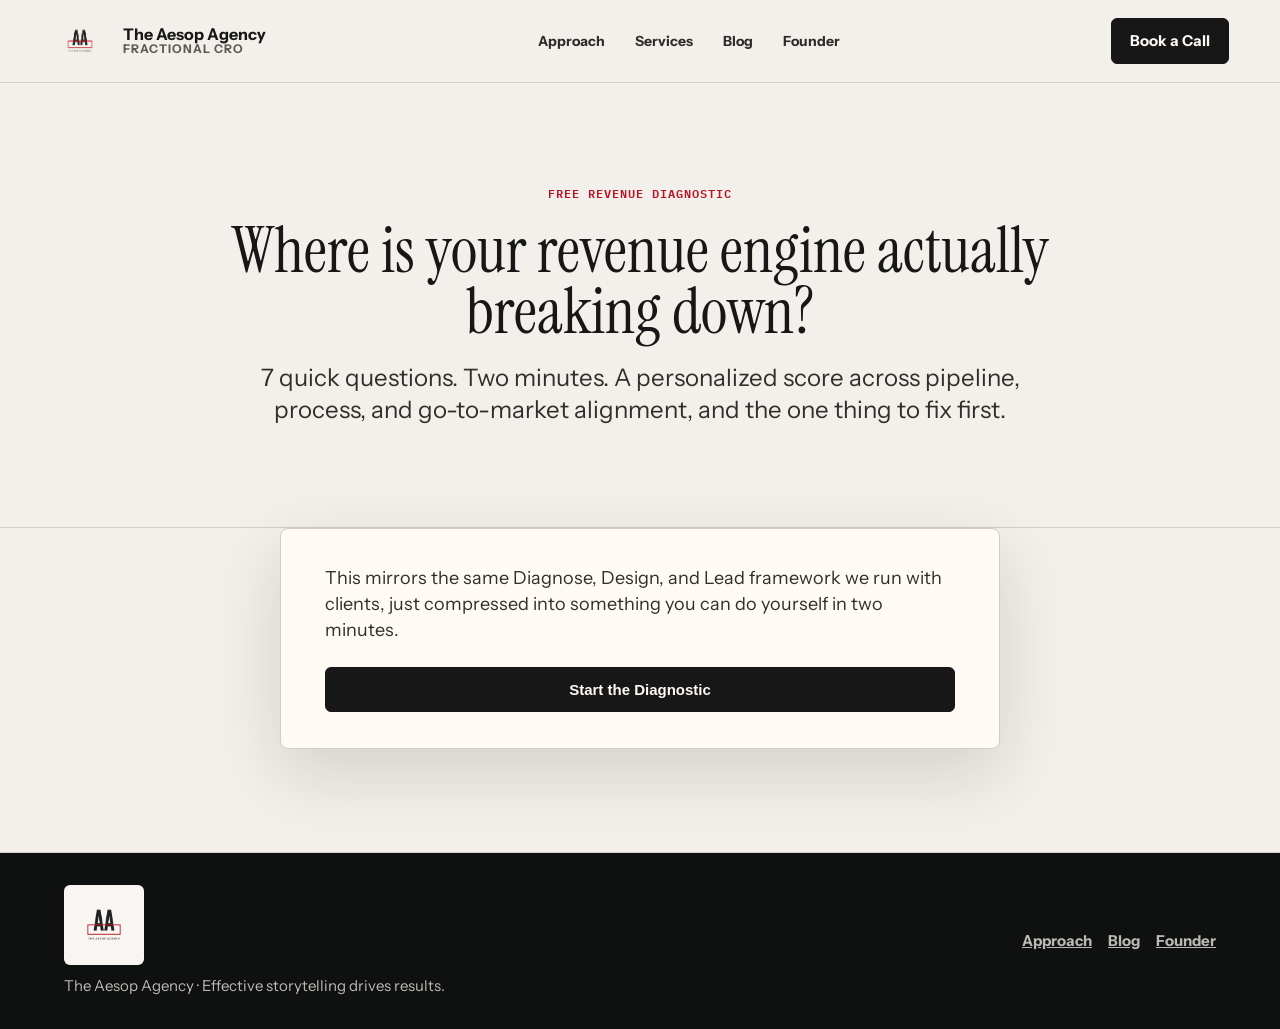
<file: revenue-diagnostic/index.html>
<!doctype html>
<html lang="en">
<head>
 <!-- Google tag (gtag.js) -->
 <script async src="https://www.googletagmanager.com/gtag/js?id=G-E5FVC5FCBB"></script>
 <script>
  window.dataLayer = window.dataLayer || [];
  function gtag(){dataLayer.push(arguments);}
  gtag('js', new Date());
  gtag('config', 'G-E5FVC5FCBB');
 </script>
<meta charset="utf-8">
 <meta name="viewport" content="width=device-width, initial-scale=1">
 <title>Free Revenue Diagnostic | The Aesop Agency</title>
 <meta name="description" content="Answer 7 questions about your pipeline, sales process, and go-to-market alignment to get a personalized revenue diagnostic score and see exactly where your revenue engine is breaking down.">
 <meta name="robots" content="index, follow, max-image-preview:large">
 <meta name="author" content="The Aesop Agency">
 <meta name="theme-color" content="#bd1124">
 <link rel="canonical" href="https://www.aesopco.com/revenue-diagnostic">
 <link rel="alternate" type="text/plain" href="https://www.aesopco.com/llms.txt" title="LLMs.txt">
 <link rel="icon" type="image/png" href="/aesop-logo-square-v2.png">
 <meta property="og:type" content="website">
 <meta property="og:site_name" content="The Aesop Agency">
 <meta property="og:title" content="Free Revenue Diagnostic | The Aesop Agency">
 <meta property="og:description" content="A 2-minute diagnostic that scores your pipeline, sales process, and go-to-market alignment and shows you exactly where revenue is leaking.">
 <meta property="og:url" content="https://www.aesopco.com/revenue-diagnostic">
 <meta property="og:image" content="https://www.aesopco.com/aesop-logo-square-v2.png">
 <meta name="twitter:card" content="summary_large_image">
 <meta name="twitter:title" content="Free Revenue Diagnostic | The Aesop Agency">
 <meta name="twitter:description" content="A 2-minute diagnostic that scores your pipeline, sales process, and go-to-market alignment and shows you exactly where revenue is leaking.">
 <meta name="twitter:image" content="https://www.aesopco.com/aesop-logo-square-v2.png">
 <script type="application/ld+json">
 {
  "@context": "https://schema.org",
  "@graph": [
   {
    "@type": "ProfessionalService",
    "@id": "https://www.aesopco.com/organization",
    "name": "The Aesop Agency",
    "url": "https://www.aesopco.com/",
    "logo": "https://www.aesopco.com/aesop-logo-square-v2.png"
   },
   {
    "@type": "BreadcrumbList",
    "@id": "https://www.aesopco.com/revenue-diagnostic/breadcrumb",
    "itemListElement": [
     { "@type": "ListItem", "position": 1, "name": "Home", "item": "https://www.aesopco.com/" },
     { "@type": "ListItem", "position": 2, "name": "Revenue Diagnostic", "item": "https://www.aesopco.com/revenue-diagnostic" }
    ]
   }
  ]
 }
 </script>
 <link rel="preconnect" href="https://fonts.googleapis.com">
 <link rel="preconnect" href="https://fonts.gstatic.com" crossorigin>
 <link href="https://fonts.googleapis.com/css2?family=IBM+Plex+Mono:wght@500;600&family=Instrument+Sans:wght@400;500;600;700;800&family=Instrument+Serif:ital@0;1&display=swap" rel="stylesheet">
 <link rel="stylesheet" href="/assets/site.css">
</head>
<body>
 <div class="page-shell">
  <nav class="nav" aria-label="Primary navigation">
   <a class="brand" href="/" aria-label="The Aesop Agency home">
    <img src="/aesop-logo-transparent-v2.png" alt="The Aesop Agency logo">
    <span>The Aesop Agency<small>Fractional CRO</small></span>
   </a>
   <div class="nav-links">
    <a href="/">Approach</a>
    <a href="/">Services</a>
    <a href="/blog">Blog</a>
    <a href="/">Founder</a>
   </div>
   <a class="button" href="https://calendly.com/chrisley-aesopco/30min">Book a Call</a>
  </nav>

  <main>
   <section class="section">
    <div class="inner narrow" style="text-align:center;">
     <p class="kicker">Free Revenue Diagnostic</p>
     <h1 style="font-size:clamp(38px,6vw,64px);">Where is your revenue engine actually breaking down?</h1>
     <p class="lede" style="margin-left:auto;margin-right:auto;">7 quick questions. Two minutes. A personalized score across pipeline, process, and go-to-market alignment, and the one thing to fix first.</p>
    </div>
   </section>

   <section class="section" style="padding-top:0;">
    <div class="quiz-shell">

     <div id="panel-intro">
      <p style="font-size:18px;color:#302f2b;margin-bottom:24px;">This mirrors the same Diagnose, Design, and Lead framework we run with clients, just compressed into something you can do yourself in two minutes.</p>
      <button class="button" id="startBtn" style="width:100%;">Start the Diagnostic</button>
     </div>

     <div id="panel-quiz" class="hidden">
      <div class="quiz-progress"><div class="quiz-progress-fill" id="progressFill"></div></div>
      <p class="quiz-step-label" id="stepLabel">Question 1 of 7</p>
      <p class="quiz-question" id="questionText"></p>
      <div class="quiz-options" id="optionsContainer"></div>
     </div>
     <div id="panel-teaser" class="hidden">
      <div class="quiz-score-display">
       <p class="quiz-step-label">Your Revenue Diagnostic Score</p>
       <div class="quiz-score-number" id="scoreNumber">0</div>
       <div class="quiz-score-label" id="scoreLabel">Pending</div>
      </div>
      <form id="leadForm" class="quiz-email-gate">
       <p style="text-align:center;font-size:16px;">Enter your name and email to unlock a board-style Revenue Leak Report you can save as a PDF.</p>
       <input type="text" id="nameInput" placeholder="Your name" required autocomplete="name">
       <input type="email" id="emailInput" placeholder="you@company.com" required autocomplete="email">
       <button type="submit" class="button">Unlock My Report</button>
      </form>
     </div>
     <div id="panel-results" class="hidden">
      <div class="report-shell" id="revenueReport">
       <div class="report-cover">
        <img src="/aesop-logo-square-v2.png" alt="The Aesop Agency logo">
        <div>
         <p class="quiz-step-label">Unlocked Board Brief</p>
         <h2>Revenue Leak Report</h2>
         <p id="reportPreparedFor">Prepared for your leadership team.</p>
        </div>
       </div>

       <div class="report-scorecard">
        <div>
         <p class="quiz-step-label">Revenue maturity score</p>
         <div class="quiz-score-number" id="resultScoreNumber">0</div>
         <div class="quiz-score-label" id="resultScoreLabel">Pending</div>
        </div>
        <div class="report-readout">
         <p class="quiz-step-label">Executive summary</p>
         <p id="resultDiagnosis"></p>
        </div>
       </div>

       <div class="report-constraint">
        <p class="quiz-step-label">Primary revenue constraint</p>
        <h3 id="weakestPillarName"></h3>
        <p id="weakestPillarText"></p>
       </div>

       <div class="report-metrics">
        <div><span>Business risk</span><strong id="riskLevel">-</strong></div>
        <div><span>Forecast exposure</span><strong id="forecastExposure">-</strong></div>
        <div><span>First KPI to inspect</span><strong id="firstKpi">-</strong></div>
        <div><span>Executive owner</span><strong id="ownerName">-</strong></div>
       </div>

       <div class="report-section report-brief">
        <p class="quiz-step-label">Board-level interpretation</p>
        <p id="boardNarrative"></p>
       </div>

       <div class="report-section">
        <p class="quiz-step-label">Revenue controls to inspect</p>
        <div class="controls-grid" id="controlsMatrix"></div>
       </div>

       <div class="report-section">
        <p class="quiz-step-label">Management action memo</p>
        <div class="memo-grid" id="managementMemo"></div>
       </div>

       <div class="report-section">
        <p class="quiz-step-label">30 / 60 / 90 day operating plan</p>
        <div class="plan-grid" id="operatingPlan"></div>
       </div>

       <div class="report-section">
        <p class="quiz-step-label">Evidence required before the next board review</p>
        <ul class="board-questions" id="evidenceList"></ul>
       </div>

       <div class="report-section">
        <p class="quiz-step-label">Board questions for the next revenue review</p>
        <ul class="board-questions" id="boardQuestions"></ul>
       </div>

       <div class="report-section">
        <p class="quiz-step-label">Diagnostic inputs</p>
        <p class="report-note">These inputs are included so the report is auditable. Two visitors with different answer patterns will not receive the same operating readout.</p>
        <div class="quiz-breakdown" id="pillarBreakdown"></div>
       </div>

       <div class="report-section next-step">
        <p class="quiz-step-label">Recommended next move</p>
        <h3 id="recommendedMove">-</h3>
        <p id="recommendedMoveText"></p>
        <div class="actions">
         <button class="button" type="button" id="downloadPdfBtn">Download PDF</button>
         <a class="button secondary" href="https://calendly.com/chrisley-aesopco/30min">Review This With Aesop</a>
        </div>
       </div>
      </div>
     </div>

    </div>
   </section>
  </main>

  <footer>
   <div class="inner">
    <div>
     <img src="/aesop-logo-square-v2.png" alt="The Aesop Agency logo">
     <p>The Aesop Agency &middot; Effective storytelling drives results.</p>
    </div>
    <div class="footer-links">
     <a href="/">Approach</a>
     <a href="/blog">Blog</a>
     <a href="/">Founder</a>
    </div>
   </div>
  </footer>
 </div>

 <script src="/assets/lead-form-config.js"></script>
 <script>
 (function () {
  var QUESTIONS = [
   { pillar: "Pipeline Visibility", text: "How confident are you in your current sales pipeline data?", options: ["Honestly, it's mostly gut feel and spreadsheets nobody trusts.", "We have a CRM but reps update it inconsistently.", "Pipeline data is decent but we don't review it on a regular cadence.", "We have live dashboards and a weekly pipeline review that drives decisions."] },
   { pillar: "Offer Clarity", text: "If you asked five people on your team to describe your ideal customer and offer, what would happen?", options: ["Five different answers.", "Most would agree on the customer, fewer on the offer.", "General alignment, but the pitch varies rep to rep.", "Everyone gives a consistent, tested answer."] },
   { pillar: "Sales Process", text: "How would you describe your sales process?", options: ["Every rep does their own thing.", "We have a loose process, but it's not written down.", "There's a documented playbook, but it's not consistently followed.", "A documented, trained, consistently-used playbook."] },
   { pillar: "KPIs & Dashboards", text: "How do you track revenue performance?", options: ["We look at revenue at the end of the month and hope.", "We track revenue but not the leading indicators that predict it.", "We have KPI dashboards, but they're not tied to specific actions.", "Leading-indicator dashboards reviewed weekly, tied to specific actions."] },
   { pillar: "Sales &amp; Marketing Alignment", text: "How aligned are sales and marketing on what a qualified lead looks like?", options: ["Sales says marketing sends junk leads; marketing says sales doesn't follow up.", "There's an informal understanding, but no shared definition.", "A shared lead definition exists, but it's rarely revisited.", "Sales and marketing share a definition, a feedback loop, and revisit it regularly."] },
   { pillar: "Buyer Signals &amp; Account Planning", text: "How do you decide which accounts or deals to prioritize this week?", options: ["Whoever's loudest or most recent gets the attention.", "Gut instinct about which deals feel closest.", "Some signal tracking (usage, engagement), but not systematized.", "A defined buyer-signal framework, timing, relevance, intent, drives prioritization."] },
   { pillar: "Retention &amp; Expansion Signals", text: "How early do you know when a customer is at risk of churning or ready to expand?", options: ["Usually when they cancel, or when they ask to upgrade.", "Sometimes customer success flags something, but it's reactive.", "We track some health signals but don't act on them systematically.", "Health signals feed a proactive playbook for renewal and expansion."] }
  ];

  var ADVICE = [
   { kpi: "Signal-weighted pipeline by stage", owner: "Revenue Operations + Sales Leadership", move: "Install a weekly pipeline inspection rhythm.", impact: "Forecast accuracy is structurally weak because leadership is making capacity, hiring, and cash-flow decisions from a pipeline number the team does not trust.", constraint: "Every open opportunity needs an agreed source of truth, a current next step, and evidence that the buyer is still moving.", plan: ["Define required fields, stale-deal rules, and buyer-signal criteria. Audit every active opportunity and rebuild the forecast from evidence.", "Run weekly pipeline reviews by stage, rep, and buyer signal. Track slippage reasons and require a documented next action for every committed deal.", "Tie forecast categories to observable buyer behavior and publish a dashboard leadership can use for hiring, spend, and cash decisions."], questions: ["Which deals are in the forecast without verified buyer-side action in the last 14 days?", "What percentage of pipeline value is supported by multi-threaded buyer engagement?", "Which stage creates the most slippage?"] },
   { kpi: "Stage-one to stage-two conversion by segment", owner: "CEO + Marketing + Sales Leadership", move: "Create a single revenue narrative.", impact: "The market hears different versions of the value proposition depending on who speaks, creating inconsistent win rates, longer cycles, and discount pressure.", constraint: "The team needs one crisp definition of customer, pain, trigger, and business outcome.", plan: ["Analyze won/lost deals for the strongest customer pattern, buying trigger, and reason buyers choose action now.", "Rewrite the sales narrative, website proof, outbound angles, and discovery questions around that pattern.", "Measure conversion by segment and retire channels or pitches that attract low-fit demand."], questions: ["Which customer segment closes fastest with the least discounting?", "What pain language do buyers use before sales educates them?", "Where does marketing create demand that sales later rejects?"] },
   { kpi: "Ramp time to first qualified opportunity and first closed-won deal", owner: "Head of Sales", move: "Turn the best rep's instincts into a managed playbook.", impact: "Revenue performance depends too much on individual rep instincts, making hiring expensive, onboarding slow, and forecasting fragile.", constraint: "The sales motion needs stage rules, exit criteria, buyer evidence, and manager inspection points.", plan: ["Review recent wins/losses, call recordings, handoffs, and follow-up quality to isolate what top performers do differently.", "Build a stage-by-stage playbook with exit criteria, buyer evidence, required artifacts, and manager inspection points.", "Run call coaching and deal reviews against the playbook until rep behavior is consistent enough to forecast."], questions: ["What does the best rep do that average reps do not repeat?", "Which stage lacks clear exit criteria?", "Can a new hire run the process without shadowing the founder for months?"] },
   { kpi: "Leading indicator attainment by week", owner: "CRO / CEO / Revenue Operations", move: "Rebuild the dashboard around controllable leading indicators.", impact: "Leadership is managing revenue after the fact. Closed revenue is visible, but the metrics that predict misses are not reviewed early enough to change outcomes.", constraint: "The dashboard needs to govern action, not just report history.", plan: ["Separate vanity, lagging, and leading indicators. Keep only the metrics leadership will act on weekly.", "Assign an owner, threshold, and action rule to each metric.", "Use the dashboard in every pipeline, marketing, and customer review so decisions happen before the quarter is gone."], questions: ["Which metric tells us four weeks early that the quarter is at risk?", "Which dashboard numbers are viewed but never acted on?", "Who owns each leading indicator when it moves the wrong way?"] },
   { kpi: "Accepted qualified leads to sales-qualified opportunities", owner: "Marketing + Sales Leadership", move: "Create a shared qualified-lead contract.", impact: "Sales and marketing are optimizing for different definitions of quality, creating waste and recurring blame cycles.", constraint: "Lead quality needs a shared operating agreement with fit, trigger, urgency, and disqualification rules.", plan: ["Audit rejected leads and stalled opportunities to find where marketing promise and sales reality diverge.", "Publish a qualified-lead definition with required signals, routing rules, and rejection codes.", "Run a weekly sales-marketing council that reviews conversion, rejection reasons, and message/channel changes."], questions: ["What percentage of marketing-sourced leads become real sales opportunities?", "Which rejection reason appears most often?", "Are campaigns optimized for form fills or closed-won lookalikes?"] },
   { kpi: "Win rate and cycle length by buyer-signal score", owner: "Sales Leadership + Account Executives", move: "Install a buyer-signal scoring model.", impact: "The team is likely allocating senior selling time to the wrong deals, letting high-intent buyers wait while low-intent opportunities absorb attention.", constraint: "Account prioritization needs observable buyer signal: timing, relevance, intent, and internal momentum.", plan: ["Define the buyer signals that predict movement: trigger events, multi-threading, urgency, stakeholder depth, and implementation specificity.", "Score the active pipeline and compare score bands against win rate, cycle length, and slippage.", "Use signal score to govern account planning, manager inspection, executive involvement, and forecast confidence."], questions: ["Which opportunities are loud rather than likely?", "What buyer behavior separates fast-closing deals from stalled deals?", "Where should executive involvement be deployed this week?"] },
   { kpi: "At-risk revenue and expansion-ready revenue by account", owner: "Customer Success + Revenue Leadership", move: "Create a customer signal review.", impact: "Customer revenue is being managed reactively. Churn and expansion signals exist before the renewal or upsell moment, but they are not yet becoming coordinated action.", constraint: "Retention and expansion signals need ownership, thresholds, and plays.", plan: ["Define health signals from usage, support, stakeholder engagement, renewal timing, and business outcome progress.", "Create save plays and expansion plays with owners, thresholds, and escalation rules.", "Review customer signal movement weekly and connect it to forecasted retention, expansion, and account planning."], questions: ["Which customers show risk before they say they are unhappy?", "Which accounts have expansion signals but no commercial plan?", "What behavior should trigger executive outreach?"] }
  ];

  var BUCKETS = [
   { max: 24, label: "Reactive", risk: "High", text: "The revenue engine is operating below board-ready maturity. Growth depends heavily on heroics, informal knowledge, and late-stage reaction. The priority is control: trusted pipeline, clear ownership, and a weekly operating rhythm." },
   { max: 49, label: "Developing", risk: "Material", text: "Useful pieces exist, but they are not connected tightly enough to govern revenue. Leadership likely sees activity, but not enough causal visibility into which constraint is suppressing conversion, forecast accuracy, or retention." },
   { max: 74, label: "Structured", risk: "Moderate", text: "The operating system is forming. The next step is precision: tighter leading indicators, better stage governance, and clearer executive inspection so the team can improve performance without adding complexity." },
   { max: 100, label: "Optimized", risk: "Low", text: "The company is running with executive-grade revenue discipline. The opportunity is constraint hunting, stress testing, and making sure the operating system continues to scale with the business." }
  ];

  var LEVELS = ["Reactive", "Developing", "Structured", "Optimized"];
  var answers = new Array(QUESTIONS.length).fill(null);
  var current = 0;
  var latestReport = null;
  var panelIntro = document.getElementById("panel-intro");
  var panelQuiz = document.getElementById("panel-quiz");
  var panelTeaser = document.getElementById("panel-teaser");
  var panelResults = document.getElementById("panel-results");

  document.getElementById("startBtn").addEventListener("click", function () {
   panelIntro.classList.add("hidden");
   panelQuiz.classList.remove("hidden");
   renderQuestion();
  });

  function renderQuestion() {
   var q = QUESTIONS[current];
   document.getElementById("stepLabel").textContent = "Question " + (current + 1) + " of " + QUESTIONS.length;
   document.getElementById("progressFill").style.width = Math.round((current / QUESTIONS.length) * 100) + "%";
   document.getElementById("questionText").innerHTML = q.text;
   var container = document.getElementById("optionsContainer");
   container.innerHTML = "";
   q.options.forEach(function (optionText, idx) {
    var btn = document.createElement("button");
    btn.type = "button";
    btn.className = "quiz-option";
    btn.innerHTML = optionText;
    btn.addEventListener("click", function () { selectAnswer(idx); });
    container.appendChild(btn);
   });
  }

  function selectAnswer(idx) {
   answers[current] = idx + 1;
   current++;
   if (current < QUESTIONS.length) renderQuestion();
   else showTeaser();
  }

  function computeScore() {
   var raw = answers.reduce(function (sum, v) { return sum + v; }, 0);
   return Math.round(((raw - QUESTIONS.length) / (QUESTIONS.length * 3)) * 100);
  }

  function bucketFor(score) {
   for (var i = 0; i < BUCKETS.length; i++) if (score <= BUCKETS[i].max) return BUCKETS[i];
   return BUCKETS[BUCKETS.length - 1];
  }

  function showTeaser() {
   var score = computeScore();
   var bucket = bucketFor(score);
   panelQuiz.classList.add("hidden");
   panelTeaser.classList.remove("hidden");
   document.getElementById("progressFill").style.width = "100%";
   document.getElementById("scoreNumber").textContent = score;
   document.getElementById("scoreLabel").textContent = bucket.label;
  }

  document.getElementById("leadForm").addEventListener("submit", function (e) {
   e.preventDefault();
   var lead = {
    name: document.getElementById("nameInput").value.trim(),
    email: document.getElementById("emailInput").value.trim(),
    date: new Date().toISOString()
   };
   latestReport = buildReport(lead);
   showResults(latestReport);
   submitLead(latestReport);
  });

  document.addEventListener("click", function (e) {
   if (e.target && e.target.id === "downloadPdfBtn") {
    document.title = "Aesop Revenue Leak Report: " + (latestReport ? latestReport.lead.name : "Diagnostic");
    window.print();
   }
  });

  function buildReport(lead) {
   var score = computeScore();
   var bucket = bucketFor(score);
   var ranked = answers.map(function (value, index) { return { index: index, value: value }; }).sort(function (a, b) { return a.value - b.value; });
   var weakest = ranked[0], secondWeakest = ranked[1], strongest = ranked[ranked.length - 1];
   var advice = ADVICE[weakest.index];
   var pillarRatings = QUESTIONS.map(function (q, idx) {
    return {
     pillar: decodeHtml(q.pillar),
     rating: LEVELS[answers[idx] - 1],
     score: answers[idx],
     selectedAnswer: stripHtml(q.options[answers[idx] - 1]),
     controlStatus: controlStatusFor(answers[idx])
    };
   });
   var lowCount = answers.filter(function (value) { return value <= 2; }).length;
   var optimizedCount = answers.filter(function (value) { return value === 4; }).length;
   var weakestName = decodeHtml(QUESTIONS[weakest.index].pillar);
   var secondName = decodeHtml(QUESTIONS[secondWeakest.index].pillar);
   var strongestName = decodeHtml(QUESTIONS[strongest.index].pillar);
   var forecastExposure = exposureFor(bucket, lowCount);
   var decision = decisionFor(bucket, lowCount, weakestName);
   var boardNarrative = "This readout should be treated as a control assessment, not a personality score. The score indicates " + bucket.label.toLowerCase() + " revenue operating maturity, with " + lowCount + " of 7 controls below a board-ready standard. The primary constraint is " + weakestName + ", and the secondary constraint is " + secondName + ". That combination means the next leadership discussion should focus on whether the company can trust the inputs behind forecast, pipeline quality, and revenue allocation decisions.";
   var summary = bucket.text + " Primary constraint: " + weakestName + ". Secondary constraint: " + secondName + ". Strongest pillar: " + strongestName + ". Decision implication: " + decision;
   var evidence = evidenceFor(advice, weakestName, secondName);
   var memo = [
    { label: "Decision implication", text: decision },
    { label: "Operating risk", text: forecastExposure },
    { label: "Likely management blind spot", text: blindSpotFor(weakestName, secondName) },
    { label: "What good looks like", text: "A weekly revenue review where every forecast, campaign, deal priority, and customer risk decision is tied to a named owner, a leading indicator, and visible buyer or customer evidence." }
   ];
   return { lead: lead, score: score, bucket: bucket, weakest: weakest, secondWeakest: secondWeakest, strongest: strongest, advice: advice, pillarRatings: pillarRatings, summary: summary, boardNarrative: boardNarrative, forecastExposure: forecastExposure, decision: decision, evidence: evidence, memo: memo, optimizedCount: optimizedCount };
  }

  function showResults(report) {
   panelTeaser.classList.add("hidden");
   panelResults.classList.remove("hidden");
   document.getElementById("reportPreparedFor").textContent = "Prepared for " + report.lead.name + " on " + new Date(report.lead.date).toLocaleDateString() + ".";
   document.getElementById("resultScoreNumber").textContent = report.score;
   document.getElementById("resultScoreLabel").textContent = report.bucket.label;
   document.getElementById("resultDiagnosis").textContent = report.summary;
   document.getElementById("riskLevel").textContent = report.bucket.risk;
   document.getElementById("forecastExposure").textContent = report.forecastExposure;
   document.getElementById("boardNarrative").textContent = report.boardNarrative;
   document.getElementById("weakestPillarName").innerHTML = QUESTIONS[report.weakest.index].pillar;
   document.getElementById("weakestPillarText").textContent = report.advice.impact + " " + report.advice.constraint;
   document.getElementById("firstKpi").textContent = report.advice.kpi;
   document.getElementById("ownerName").textContent = report.advice.owner;
   document.getElementById("recommendedMove").textContent = report.advice.move;
   document.getElementById("recommendedMoveText").textContent = report.decision + " The fastest next move is to " + report.advice.move.toLowerCase();

   var controls = document.getElementById("controlsMatrix");
   controls.innerHTML = "";
   report.pillarRatings.forEach(function (rating, idx) {
    var div = document.createElement("div");
    div.className = "control-card" + (idx === report.weakest.index ? " weakest" : "");
    div.innerHTML = "<span>" + rating.controlStatus + "</span><h3>" + rating.pillar + "</h3><p>" + rating.selectedAnswer + "</p>";
    controls.appendChild(div);
   });

   var memo = document.getElementById("managementMemo");
   memo.innerHTML = "";
   report.memo.forEach(function (item) {
    var div = document.createElement("div");
    div.className = "memo-card";
    div.innerHTML = "<span>" + item.label + "</span><p>" + item.text + "</p>";
    memo.appendChild(div);
   });

   var plan = document.getElementById("operatingPlan");
   plan.innerHTML = "";
   ["30 days", "60 days", "90 days"].forEach(function (label, idx) {
    var div = document.createElement("div");
    div.className = "plan-card";
    div.innerHTML = "<span>" + label + "</span><p>" + report.advice.plan[idx] + "</p>";
    plan.appendChild(div);
   });

   var evidence = document.getElementById("evidenceList");
   evidence.innerHTML = "";
   report.evidence.forEach(function (item) {
    var li = document.createElement("li");
    li.textContent = item;
    evidence.appendChild(li);
   });

   var questions = document.getElementById("boardQuestions");
   questions.innerHTML = "";
   report.advice.questions.forEach(function (question) {
    var li = document.createElement("li");
    li.textContent = question;
    questions.appendChild(li);
   });

   var breakdown = document.getElementById("pillarBreakdown");
   breakdown.innerHTML = "";
   report.pillarRatings.forEach(function (rating, idx) {
    var div = document.createElement("div");
    div.className = "pillar" + (idx === report.weakest.index ? " weakest" : "");
    div.innerHTML = "<h3>" + rating.pillar + "</h3><p>" + rating.rating + "</p><small>Selected: " + rating.selectedAnswer + "</small>";
    breakdown.appendChild(div);
   });
  }

  function submitLead(report) {
   var cfg = window.AESOP_LEAD_FORM;
   if (!cfg || !cfg.actionUrl || cfg.actionUrl.indexOf("REPLACE_WITH") === 0 || !cfg.fields) {
    console.warn("AESOP_LEAD_FORM is not configured yet (see assets/lead-form-config.js) -- skipping submission for:", report);
    return;
   }
   var payload = {
    name: report.lead.name,
    email: report.lead.email,
    date: report.lead.date,
    score: String(report.score),
    bucket: report.bucket.label,
    risk: report.bucket.risk,
    weakestPillar: decodeHtml(QUESTIONS[report.weakest.index].pillar),
    secondWeakestPillar: decodeHtml(QUESTIONS[report.secondWeakest.index].pillar),
    strongestPillar: decodeHtml(QUESTIONS[report.strongest.index].pillar),
    firstKpi: report.advice.kpi,
    executiveOwner: report.advice.owner,
    recommendedMove: report.advice.move,
    pillarRatings: report.pillarRatings.map(function (r) { return r.pillar + ": " + r.rating; }).join(" | "),
    reportSummary: report.summary,
    reportText: buildPlainReport(report)
   };
   postToGoogleForm(cfg, payload);
  }

  function postToGoogleForm(cfg, payload) {
   var iframeName = "lead_submit_frame";
   var iframe = document.querySelector('iframe[name="' + iframeName + '"]');
   if (!iframe) {
    iframe = document.createElement("iframe");
    iframe.name = iframeName;
    iframe.style.display = "none";
    document.body.appendChild(iframe);
   }
   var form = document.createElement("form");
   form.action = cfg.actionUrl;
   form.method = "POST";
   form.target = iframeName;
   Object.keys(payload).forEach(function (key) {
    var field = cfg.fields[key];
    if (!field) return;
    if (key === "date" && typeof field === "object") {
     var dateValue = new Date(payload[key]);
     appendHiddenInput(form, field.year, String(dateValue.getFullYear()));
     appendHiddenInput(form, field.month, String(dateValue.getMonth() + 1));
     appendHiddenInput(form, field.day, String(dateValue.getDate()));
     return;
    }
    appendHiddenInput(form, field, payload[key]);
   });
   document.body.appendChild(form);
   form.submit();
   document.body.removeChild(form);
  }


  function controlStatusFor(score) {
   if (score === 1) return "Control absent";
   if (score === 2) return "Control inconsistent";
   if (score === 3) return "Control present";
   return "Control operating";
  }

  function exposureFor(bucket, lowCount) {
   if (bucket.label === "Reactive") return "High exposure: forecast and resource allocation are likely being managed from incomplete operating evidence.";
   if (bucket.label === "Developing") return "Material exposure: the company has some operating controls, but weak controls can still distort forecast, conversion, and retention decisions.";
   if (bucket.label === "Structured") return "Moderate exposure: the operating model is usable, but weak links can still suppress execution speed or forecast confidence.";
   return lowCount > 0 ? "Targeted exposure: one or more controls should be stress tested before scaling investment." : "Low exposure: current answers indicate a mature revenue operating rhythm.";
  }

  function decisionFor(bucket, lowCount, weakestName) {
   if (bucket.label === "Reactive") return "Do not scale spend or headcount until " + weakestName + " has a weekly owner, inspection cadence, and leading indicator.";
   if (bucket.label === "Developing") return "Keep growth investment selective until the weakest revenue control is instrumented and reviewed weekly.";
   if (bucket.label === "Structured") return "Scale the operating rhythm, but make the next leadership review prove that " + weakestName + " is no longer the constraint.";
   return "Use the next review to stress test the model and identify the next constraint before it appears in bookings or retention.";
  }

  function blindSpotFor(weakestName, secondName) {
   return "Leadership may be treating " + weakestName + " as a functional issue when it is really connected to " + secondName + ". The fix should cross sales, marketing, customer, and operating cadence instead of living in one department.";
  }

  function evidenceFor(advice, weakestName, secondName) {
   return [
    "A current baseline for " + advice.kpi + ", segmented by source, owner, and customer profile where possible.",
    "A list of the 10 deals, leads, or accounts most affected by " + weakestName + ", including owner, next action, and decision date.",
    "A weekly review artifact showing how leadership will inspect " + weakestName + " and " + secondName + " without adding another vanity dashboard.",
    "A before-and-after definition of the control: what changed, who owns it, how often it is reviewed, and what decision it is supposed to improve."
   ];
  }

  function appendHiddenInput(form, name, value) {
   var input = document.createElement("input");
   input.type = "hidden";
   input.name = name;
   input.value = value;
   form.appendChild(input);
  }
  function buildPlainReport(report) {
   return [
    "Revenue Leak Report",
    "Prepared for: " + report.lead.name,
    "Date: " + report.lead.date,
    "Score: " + report.score + " / " + report.bucket.label,
    "Risk: " + report.bucket.risk,
    "Primary constraint: " + decodeHtml(QUESTIONS[report.weakest.index].pillar),
    "Secondary constraint: " + decodeHtml(QUESTIONS[report.secondWeakest.index].pillar),
    "Strongest pillar: " + decodeHtml(QUESTIONS[report.strongest.index].pillar),
    "First KPI: " + report.advice.kpi,
    "Owner: " + report.advice.owner,
    "Recommended move: " + report.advice.move,
    "Summary: " + report.summary,
    "Board-level interpretation: " + report.boardNarrative,
    "Forecast exposure: " + report.forecastExposure,
    "Decision implication: " + report.decision,
    "Evidence required: " + report.evidence.join("; "),
    "Inputs: " + report.pillarRatings.map(function (r) { return r.pillar + "=" + r.rating; }).join("; ")
   ].join("\n");
  }

  function stripHtml(value) {
   var div = document.createElement("div");
   div.innerHTML = value;
   return div.textContent || div.innerText || "";
  }

  function decodeHtml(value) { return stripHtml(value); }
 })();
 </script>
</body>
</html>
</file>
<file: assets/site.css>
/* Shared stylesheet for blog + revenue-diagnostic pages.
  Design tokens mirror index.html's inline styles so new pages match the
  existing brand without touching the homepage/games markup. */

:root {
 --bg: #f3f0eb;
 --surface: #fffaf3;
 --surface-2: #e9e4db;
 --ink: #171717;
 --muted: #5c5a55;
 --line: #d4cdc1;
 --red: #bd1124;
 --red-dark: #8d0e1c;
 --blue: #202f66;
 --green: #214f3b;
 --gold: #a9782b;
 --charcoal: #0f1010;
 --soft-red: #f7e5e4;
 --soft-blue: #e7eaf4;
 --soft-green: #e5eee8;
 --shadow: 0 24px 70px rgba(23, 23, 23, .14);
 --radius: 8px;
}

* { box-sizing: border-box; }
html { scroll-behavior: smooth; }
body {
 margin: 0;
 background: var(--bg);
 color: var(--ink);
 font-family: "Instrument Sans", sans-serif;
 line-height: 1.45;
}

a { color: inherit; }
img { display: block; max-width: 100%; }

.nav {
 position: sticky;
 top: 0;
 z-index: 50;
 display: grid;
 grid-template-columns: auto 1fr auto;
 gap: 28px;
 align-items: center;
 min-height: 76px;
 padding: 12px clamp(18px, 4vw, 64px);
 border-bottom: 1px solid rgba(212,205,193,.92);
 background: rgba(243,240,235,.9);
 backdrop-filter: blur(18px);
}

.brand {
 display: inline-flex;
 align-items: center;
 gap: 14px;
 text-decoration: none;
 font-weight: 800;
}

.brand img { width: 58px; height: 58px; object-fit: contain; }
.brand span { display: grid; line-height: 1.05; }
.brand small {
 color: var(--muted);
 font-size: 12px;
 font-weight: 700;
 text-transform: uppercase;
 letter-spacing: .08em;
}

.nav-links {
 display: flex;
 justify-content: center;
 gap: clamp(14px, 2.4vw, 30px);
 color: #2e2c29;
 font-size: 14px;
 font-weight: 700;
}

.nav-links a, .button, .text-link { text-decoration: none; }

.button {
 display: inline-flex;
 align-items: center;
 justify-content: center;
 min-height: 45px;
 padding: 11px 18px;
 border: 1px solid var(--ink);
 border-radius: 6px;
 background: var(--ink);
 color: #fffaf3;
 font-weight: 800;
 white-space: nowrap;
 cursor: pointer;
 font-size: 15px;
 transition: transform .18s ease, background .18s ease, border-color .18s ease, color .18s ease;
}

.button:hover { transform: translateY(-1px); background: var(--red); border-color: var(--red); color: #fffaf3; }
.button.secondary { background: transparent; color: var(--ink); }
.button.secondary:hover { color: #fffaf3; }
.button:disabled { opacity: .45; cursor: not-allowed; transform: none; }

.text-link {
 display: inline-flex;
 align-items: center;
 width: fit-content;
 color: var(--red);
 font-weight: 800;
}

.page-shell { position: relative; z-index: 1; }

.section {
 padding: clamp(48px, 8vw, 108px) clamp(18px, 5vw, 72px);
 border-bottom: 1px solid var(--line);
}

.inner { width: min(1240px, 100%); margin: 0 auto; }
.inner.narrow { width: min(820px, 100%); }

.kicker {
 margin: 0 0 18px;
 color: var(--red);
 font-family: "IBM Plex Mono", monospace;
 font-size: 12px;
 font-weight: 600;
 text-transform: uppercase;
 letter-spacing: .08em;
}

h1, h2, h3 { margin: 0; letter-spacing: 0; }
h1 em, h2 em { color: var(--red); font-style: italic; }

h1 {
 max-width: 950px;
 font-family: "Instrument Serif", serif;
 font-size: clamp(48px, 7vw, 96px);
 font-weight: 400;
 line-height: .95;
}

h2 {
 max-width: 880px;
 font-family: "Instrument Serif", serif;
 font-size: clamp(34px, 5vw, 64px);
 font-weight: 400;
 line-height: .95;
}

h3 { font-size: clamp(21px, 2.2vw, 28px); font-weight: 800; line-height: 1.1; }

p { margin: 0; color: var(--muted); font-size: 17px; }
.lede { max-width: 760px; margin-top: 20px; color: #302f2b; font-size: clamp(18px, 2vw, 24px); line-height: 1.3; }

.actions { display: flex; flex-wrap: wrap; gap: 12px; margin-top: 28px; }

.card-grid {
 display: grid;
 grid-template-columns: repeat(2, minmax(0, 1fr));
 gap: 1px;
 border: 1px solid var(--line);
 background: var(--line);
}

.card { padding: 24px; background: var(--surface); }
.card h3 { margin-bottom: 12px; }
.card p, .card li { font-size: 16px; }

.quote-grid { display: grid; grid-template-columns: repeat(3, minmax(0, 1fr)); gap: 14px; }
.quote {
 min-height: 220px;
 display: flex;
 flex-direction: column;
 justify-content: space-between;
 padding: 24px;
 border: 1px solid var(--line);
 border-radius: var(--radius);
 background: var(--surface);
}
.quote p { color: #34322d; font-size: 17px; }
.quote strong { display: block; margin-top: 22px; color: var(--red); }

.band { background: var(--charcoal); color: var(--surface); }
.band h2, .band h3 { color: var(--surface); }
.band p { color: rgba(255,250,243,.73); }
.band .kicker { color: #ff6a75; }
.band .button { background: var(--surface); color: var(--ink); border-color: var(--surface); }
.band .button.secondary { background: transparent; color: var(--surface); border-color: rgba(255,250,243,.42); }
.band .button.secondary:hover { background: var(--surface); color: var(--ink); border-color: var(--surface); }

.contact {
 padding: clamp(44px, 7vw, 80px) clamp(18px, 5vw, 72px);
 background: var(--red);
 color: var(--surface);
}
.contact .inner { display: grid; grid-template-columns: minmax(0, .75fr) minmax(240px, .36fr); gap: 28px; align-items: end; }
.contact h2 { color: var(--surface); }
.contact p, .contact a { color: rgba(255,250,243,.82); }
.contact .button { background: var(--surface); color: var(--red); border-color: var(--surface); }
.contact .button:hover { background: var(--ink); color: var(--surface); border-color: var(--ink); }

footer { padding: 32px clamp(18px, 5vw, 72px); background: var(--charcoal); color: var(--surface); }
footer .inner { display: grid; grid-template-columns: 1fr auto; gap: 24px; align-items: center; }
footer img { width: 80px; margin-bottom: 10px; border-radius: 6px; }
footer p, footer a { color: rgba(255,250,243,.72); font-size: 15px; }
.footer-links { display: flex; flex-wrap: wrap; gap: 16px; justify-content: flex-end; font-weight: 700; }

/* Blog index + posts */
.post-list { display: grid; gap: 1px; border: 1px solid var(--line); background: var(--line); }
.post-row {
 display: grid;
 grid-template-columns: minmax(0, 1fr) auto;
 gap: 18px;
 align-items: center;
 padding: 26px 28px;
 background: var(--surface);
 text-decoration: none;
}
.post-row h3 { margin-bottom: 8px; color: var(--ink); }
.post-row p { font-size: 16px; }
.post-row .text-link { white-space: nowrap; }

.post-meta {
 display: flex;
 gap: 14px;
 align-items: center;
 margin-bottom: 14px;
 color: var(--muted);
 font-family: "IBM Plex Mono", monospace;
 font-size: 12px;
 text-transform: uppercase;
 letter-spacing: .06em;
}

article.post-body { max-width: 760px; margin: 0 auto; display: grid; gap: 22px; }
article.post-body p { font-size: 18px; line-height: 1.65; color: #302f2b; }
article.post-body h2 { font-size: clamp(28px, 4vw, 40px); margin-top: 12px; }
article.post-body h3 { font-size: 22px; color: var(--red); }
article.post-body ul, article.post-body ol { color: #302f2b; font-size: 18px; line-height: 1.65; padding-left: 22px; }
article.post-body li + li { margin-top: 8px; }
article.post-body table {
 width: 100%;
 border-collapse: collapse;
 border: 1px solid var(--line);
 background: var(--surface);
 font-size: 16px;
 line-height: 1.45;
}
article.post-body th,
article.post-body td {
 padding: 14px 16px;
 border: 1px solid var(--line);
 text-align: left;
 vertical-align: top;
 color: #302f2b;
}
article.post-body th {
 background: var(--soft-red);
 color: var(--ink);
 font-weight: 800;
}
article.post-body blockquote {
 margin: 0;
 padding: 20px 26px;
 border-left: 3px solid var(--red);
 background: var(--soft-red);
 font-size: 19px;
 color: #302f2b;
 font-style: italic;
}

.cta-block {
 padding: 32px;
 border-radius: var(--radius);
 background: var(--charcoal);
 color: var(--surface);
 display: grid;
 gap: 14px;
}
.cta-block h3,
article.post-body .cta-block h3 { color: var(--surface); }
.cta-block p,
article.post-body .cta-block p { color: rgba(255,250,243,.86); font-size: 18px; }
.cta-block .kicker,
article.post-body .cta-block .kicker { color: #ff7a83; }
.cta-block .button { background: var(--red); border-color: var(--red); color: var(--surface); width: fit-content; }
.cta-block .button:hover { background: var(--surface); color: var(--ink); border-color: var(--surface); }

/* Revenue diagnostic quiz */
.quiz-shell {
 max-width: 720px;
 margin: 0 auto;
 padding: 36px clamp(20px, 4vw, 44px);
 border: 1px solid var(--line);
 border-radius: var(--radius);
 background: var(--surface);
 box-shadow: var(--shadow);
}

.quiz-progress {
 height: 6px;
 border-radius: 999px;
 background: var(--surface-2);
 overflow: hidden;
 margin-bottom: 28px;
}
.quiz-progress-fill { height: 100%; background: var(--red); transition: width .25s ease; width: 0%; }

.quiz-step-label {
 font-family: "IBM Plex Mono", monospace;
 font-size: 12px;
 text-transform: uppercase;
 letter-spacing: .08em;
 color: var(--muted);
 margin-bottom: 10px;
}

.quiz-question { font-family: "Instrument Serif", serif; font-size: clamp(24px, 3vw, 32px); line-height: 1.15; margin-bottom: 22px; }

.quiz-options { display: grid; gap: 10px; }
.quiz-option {
 text-align: left;
 padding: 16px 18px;
 border: 1px solid var(--line);
 border-radius: var(--radius);
 background: var(--surface);
 color: var(--ink);
 font-size: 16px;
 font-weight: 600;
 cursor: pointer;
 transition: border-color .15s ease, background .15s ease;
}
.quiz-option:hover { border-color: var(--red); background: var(--soft-red); }
.quiz-option.selected { border-color: var(--red); background: var(--soft-red); }

.quiz-score-display {
 text-align: center;
 padding: 12px 0 4px;
}
.quiz-score-number {
 font-family: "Instrument Serif", serif;
 font-size: clamp(64px, 12vw, 110px);
 line-height: 1;
 color: var(--red);
}
.quiz-score-label {
 font-weight: 800;
 font-size: 20px;
 margin-top: 6px;
}

.quiz-email-gate { display: grid; gap: 14px; margin-top: 24px; }
.quiz-email-gate input[type="text"], .quiz-email-gate input[type="email"] {
 height: 50px;
 padding: 0 16px;
 border: 1px solid var(--line);
 border-radius: 6px;
 background: var(--bg);
 font-size: 16px;
 font-family: inherit;
}
.quiz-email-gate input[type="text"]:focus, .quiz-email-gate input[type="email"]:focus { outline: 2px solid var(--red); outline-offset: 1px; }

.quiz-breakdown { display: grid; gap: 18px; margin-top: 24px; }
.quiz-breakdown .pillar {
 padding: 20px;
 border: 1px solid var(--line);
 border-radius: var(--radius);
 background: var(--bg);
}
.quiz-breakdown .pillar.weakest { border-color: var(--red); background: var(--soft-red); }
.quiz-breakdown .pillar h3 { font-size: 17px; margin-bottom: 8px; }
.quiz-breakdown .pillar p { font-size: 15px; }

.hidden { display: none !important; }

@media (max-width: 720px) {
 .nav { grid-template-columns: 1fr auto; }
 .nav-links { grid-column: 1 / -1; justify-content: flex-start; overflow-x: auto; padding-bottom: 4px; }
 .card-grid, .quote-grid { grid-template-columns: 1fr; }
 .post-row { grid-template-columns: 1fr; }
 .contact .inner, footer .inner { grid-template-columns: 1fr; }
 footer .footer-links { justify-content: flex-start; }
 .button { width: 100%; }
}

/* Board-style diagnostic report */
.report-shell { display: grid; gap: 22px; }
.report-cover { display: grid; grid-template-columns: 84px 1fr; gap: 18px; align-items: center; padding-bottom: 18px; border-bottom: 1px solid var(--line); }
.report-cover img { width: 84px; border-radius: 6px; }
.report-cover h2 { font-size: clamp(34px, 5vw, 56px); }
.report-cover p:not(.quiz-step-label) { margin-top: 8px; color: #302f2b; }
.report-scorecard { display: grid; grid-template-columns: minmax(180px, .36fr) minmax(0, 1fr); gap: 20px; align-items: stretch; }
.report-scorecard > div, .report-constraint, .report-section, .report-metrics > div { border: 1px solid var(--line); border-radius: var(--radius); background: var(--bg); }
.report-scorecard > div { padding: 22px; }
.report-readout p:last-child, .report-constraint p, .plan-card p, .report-note { color: #302f2b; }
.report-constraint { padding: 24px; border-color: var(--red); background: var(--soft-red); }
.report-constraint h3 { margin-bottom: 10px; }
.report-metrics { display: grid; grid-template-columns: repeat(3, minmax(0, 1fr)); gap: 10px; }
.report-metrics > div { padding: 18px; }
.report-metrics span, .plan-card span, .quiz-breakdown .pillar small { display: block; color: var(--muted); font-size: 12px; font-weight: 800; text-transform: uppercase; letter-spacing: .06em; }
.report-metrics strong { display: block; margin-top: 8px; color: var(--ink); font-size: 18px; line-height: 1.15; }
.report-section { padding: 22px; }
.plan-grid { display: grid; grid-template-columns: repeat(3, minmax(0, 1fr)); gap: 10px; }
.plan-card { padding: 16px; border: 1px solid var(--line); border-radius: var(--radius); background: var(--surface); }
.plan-card p { margin-top: 8px; font-size: 15px; }
.board-questions { margin: 0; padding-left: 20px; color: #302f2b; }
.board-questions li + li { margin-top: 10px; }
.next-step { background: var(--charcoal); }
.next-step h3, .next-step p { color: var(--surface); }
.next-step p:not(.quiz-step-label) { color: rgba(255,250,243,.76); margin-top: 10px; }
.next-step .button { background: var(--surface); border-color: var(--surface); color: var(--ink); }
.next-step .button.secondary { background: transparent; color: var(--surface); border-color: rgba(255,250,243,.42); }

@media print {
 body { background: #fff; }
 .nav, footer, main > section:first-child, main > section:last-child, #panel-intro, #panel-quiz, #panel-teaser, .next-step .actions { display: none !important; }
 .section { padding: 0; border: 0; }
 .quiz-shell { max-width: none; box-shadow: none; border: 0; padding: 0; }
 .report-shell { gap: 14px; color: #111; }
 .report-cover, .report-scorecard > div, .report-constraint, .report-section, .report-metrics > div, .plan-card { break-inside: avoid; box-shadow: none; }
}

@media (max-width: 720px) {
 .report-scorecard, .report-metrics, .plan-grid { grid-template-columns: 1fr; }
 .report-cover { grid-template-columns: 1fr; }
}

.controls-grid, .memo-grid { display: grid; grid-template-columns: repeat(2, minmax(0, 1fr)); gap: 10px; }
.control-card, .memo-card { padding: 16px; border: 1px solid var(--line); border-radius: var(--radius); background: var(--surface); }
.control-card.weakest { border-color: var(--red); background: var(--soft-red); }
.control-card span, .memo-card span { display: block; margin-bottom: 8px; color: var(--muted); font-size: 12px; font-weight: 800; text-transform: uppercase; letter-spacing: .06em; }
.control-card h3 { margin-bottom: 8px; font-size: 18px; }
.control-card p, .memo-card p, .report-brief p { color: #302f2b; font-size: 15px; }

@media (max-width: 720px) {
 .controls-grid, .memo-grid { grid-template-columns: 1fr; }
}
</file>
